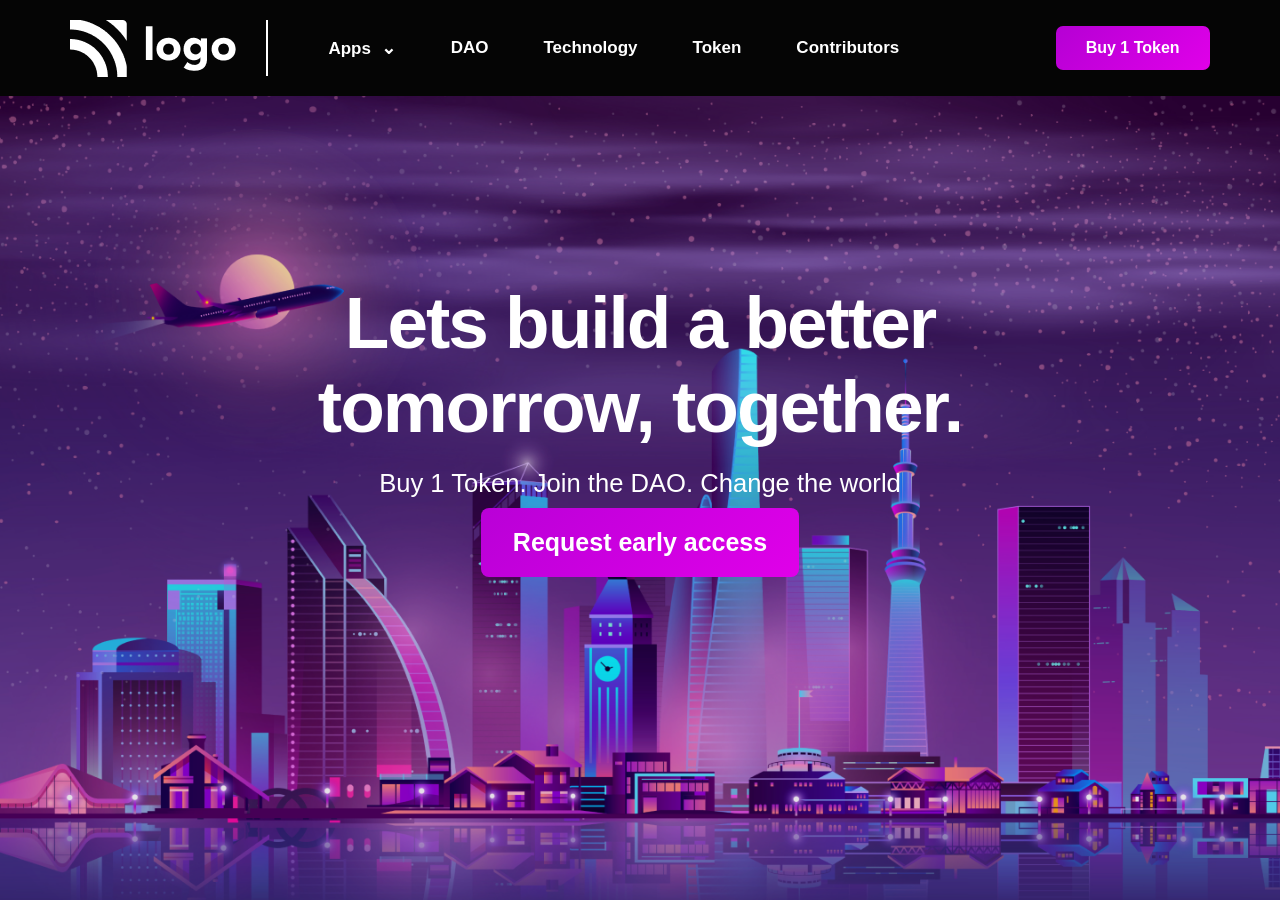
<file: assignment1/index.html>
<!DOCTYPE html>
<html lang="en">
<head>
    <meta charset="UTF-8">
    <meta name="viewport" content="width=device-width, initial-scale=1.0">

    <title>Future City</title>

    <link rel="stylesheet" href="style.css">
</head>

<body>

    <!-- ================= NAVBAR ================= -->

    <header class="navbar">

        <!-- Logo -->
        <div class="logo">
            <img src="./white-logo(2).png"alt="Logo">
        </div>

        <!-- Vertical Line -->
        <div class="line"></div>

        <!-- Menu -->
        <nav>
            <a href="#">Apps <span>⌄</span></a>
            <a href="#">DAO</a>
            <a href="#">Technology</a>
            <a href="#">Token</a>
            <a href="#">Contributors</a>
        </nav>

        <!-- Buy Button -->
        <button class="buy-btn">
            Buy 1 Token
        </button>

    </header>


    <!-- ================= HERO SECTION ================= -->

    <section class="hero">

        <div class="hero-content">

            <h1>
                Lets build a better<br>
                tomorrow, together.
            </h1>

            <p>
                Buy 1 Token. Join the DAO. Change the world
            </p>

            <button class="access-btn">
                Request early access
            </button>

        </div>

    </section>

</body>
</html>
</file>
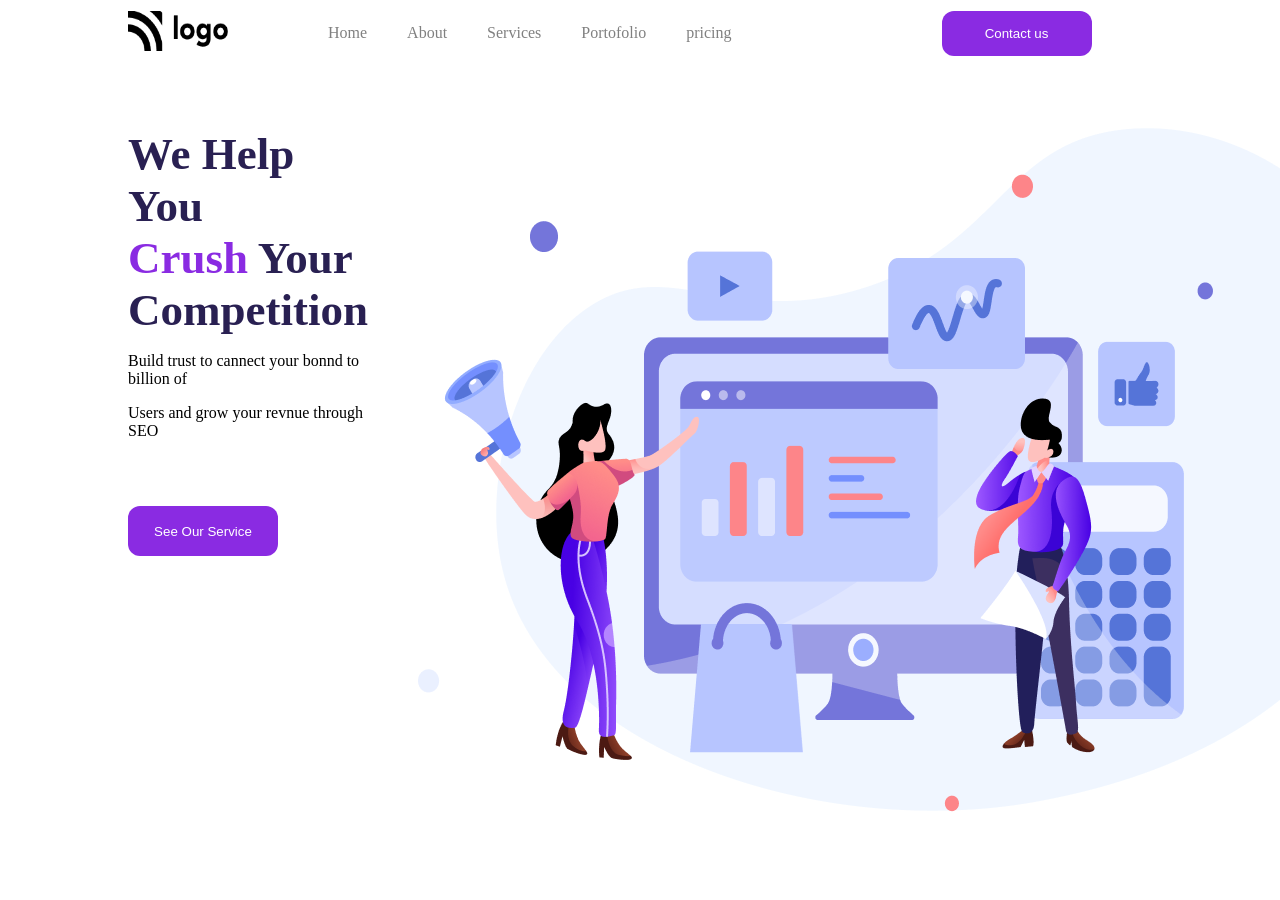
<file: assignment1/assignment2/index.html>
<!DOCTYPE html>
<html lang="en">
<head>
    <meta charset="UTF-8">
    <meta name="viewport" content="width=device-width, initial-scale=1.0">
    <title>Document</title>
    <link rel="stylesheet" href="style.css" />
</head>
<body>
    <div class="container">
        <nav class="navbar">
            <a href=""><img src="images/image1.png" alt="logo.png" /></a>
          <ul class="menu">
            <li><a href="">Home</a></li>
            <li><a href="">About</a></li>
            <li><a href="">Services</a></li>
            <li><a href="">Portofolio</a></li>
            <li><a href="">pricing</a></li>

          </ul>
          <button>Contact us</button>
        </nav>
        <main class="main_container">
            <div class="left_side">
            <div class="heading">
                <p>We Help You</p>
                <p><span>Crush</span> Your</p>
                <p>Competition</p>
            </div>                 
                <div class="Description">
                    <P>Build trust to cannect your bonnd to billion of</P>
                    <p>Users and grow your revnue through SEO</p>
                </div>
                    <button class="btn">See Our Service</button>
                </div>
                <div>
                    <img src="images/image2.png" alt="" />
                </div>

        </main>
    </div>
    
</body>
</html>
</file>
<file: assignment1/style.css>
/* ================= BASIC ================= */

* {
    margin: 0;
    padding: 0;
    box-sizing: border-box;
}

body {
    font-family: Arial, Helvetica, sans-serif;
    background: #050505;
    color: white;
}


/* ================= NAVBAR ================= */

.navbar {
    height: 96px;
    width: 100%;

    background: #050505;

    display: flex;
    align-items: center;

    padding: 0 5.5%;
    gap: 30px;
}


/* LOGO */

.logo {
    display: flex;
    align-items: center;
    gap: 10px;

    min-width: 145px;
}

.logo-icon {
    font-size: 42px;
    font-weight: bold;

    transform: rotate(-45deg);
}

.logo span {
    font-size: 25px;
    font-weight: bold;
}


/* VERTICAL LINE */

.line {
    height: 56px;
    width: 2px;

    background: white;

    margin-right: 30px;
}


/* NAVIGATION */

nav {
    display: flex;
    align-items: center;

    gap: 55px;

    flex: 1;
}

nav a {
    color: white;

    text-decoration: none;

    font-size: 17px;
    font-weight: 600;
}

nav a span {
    margin-left: 5px;
    font-size: 18px;
}


/* BUY BUTTON */

.buy-btn {
    border: none;

    color: white;

    background: linear-gradient(
        135deg,
        #b500d4,
        #e000e9
    );

    padding: 13px 30px;

    border-radius: 7px;

    font-size: 16px;
    font-weight: bold;

    cursor: pointer;
}


/* ================= HERO ================= */

.hero {

    min-height: calc(100vh - 96px);

    position: relative;

    display: flex;

    justify-content: center;

    align-items: flex-start;

    text-align: center;

    overflow: hidden;



    background-image: url("./bg.png");

    background-size: cover;

    background-position: center;
}


/* HERO DARK OVERLAY */

.hero::before {

    content: "";

    position: absolute;

    inset: 0;

    background: rgba(40, 5, 65, 0.12);
}


/* HERO CONTENT */

.hero-content {

    position: relative;

    z-index: 2;

    width: 100%;

    padding-top: 185px;
}


/* HEADING */

h1 {

    font-size: clamp(
        48px,
        5.7vw,
        86px
    );

    line-height: 1.15;

    font-weight: 800;

    letter-spacing: -2px;
}


/* PARAGRAPH */

p {

    margin-top: 20px;

    font-size: clamp(
        22px,
        2vw,
        34px
    );

    font-weight: 500;
}


/* ACCESS BUTTON */

.access-btn {

    margin-top: 10px;
    
   

    padding: 20px 32px;

    border: none;

    border-radius: 8px;

    background: linear-gradient(
        135deg,
        #b900d7,
        #e000e9
    );

    color: white;

    font-size: 25px;

    font-weight: bold;

    cursor: pointer;
}


/* HOVER EFFECT */

.buy-btn:hover,
.access-btn:hover {

    transform: translateY(-2px);

    filter: brightness(1.1);
}


/* ================= RESPONSIVE ================= */

@media (max-width: 900px) {

    .navbar {

        padding: 0 20px;

        gap: 15px;
    }

    .line {

        margin-right: 5px;
    }

    nav {

        gap: 20px;
    }

    nav a {

        font-size: 14px;
    }

    .buy-btn {

        padding: 11px 15px;
    }

    .hero-content {

        padding-top: 120px;
    }
}


@media (max-width: 650px) {

    .navbar {

        height: auto;

        min-height: 80px;

        flex-wrap: wrap;

        padding: 15px;
    }

    .line {

        display: none;
    }

    nav {

        order: 3;

        width: 100%;

        overflow-x: auto;

        padding-bottom: 5px;
    }

    nav a {

        font-size: 13px;
    }

    .hero {

        min-height: calc(100vh - 120px);
    }

    .hero-content {

        padding: 100px 18px 40px;
    }

    h1 {

        font-size: 45px;

        letter-spacing: -1px;
    }

    p {

        font-size: 19px;
    }

    .access-btn {
    margin-top: 25px;

    padding: 20px 32px;

    border: none;
    border-radius: 8px;

    background: linear-gradient(
        135deg,
        #b900d7,
        #e000e9
    );

    color: white;

    font-size: 25px;
    font-weight: bold;

    cursor: pointer;

    display: block;
    margin-left: auto;
    margin-right: auto;
}
}
</file>
<file: assignment1/assignment2/style.css>
.navbar {
    display: flex;
    align-items: center;
    margin-left: 120px;
    gap: 60px;
}

.navbar img {
    height: 40px;
    width: 100px;
}

.menu {
    display: flex;
    gap: 40px;
}

ul li {
    list-style: none;
}

ul li a {
    text-decoration: none;
    color: grey;
}

.navbar button {
    height: 45px;
    width: 150px;
    background-color: blueviolet;
    color: white;
    border: none;
    border-radius: 12px;
    margin-left: 150px;
}

.main_container {
    display: flex;
    margin-left: 120px;
    margin-top: 70px;
    gap: 50px;
}

.left_side {
    width: 400px;
}

.heading p {
    font-size: 45px;
    font-weight: bold;
    color: #292052;
    margin: 0;
}

.heading span {
    color: blueviolet;
}

.description {
    color: gray;
    font-size: 15px;
    margin-top: 25px;
}

.left_side button {
    height: 50px;
    width: 150px;
    color: white;
    background-color: blueviolet;
    border: none;
    border-radius: 12px;
    margin-top: 50px;
}

.right_side img {
    height: 400px;
    width: 700px;
}
</file>
